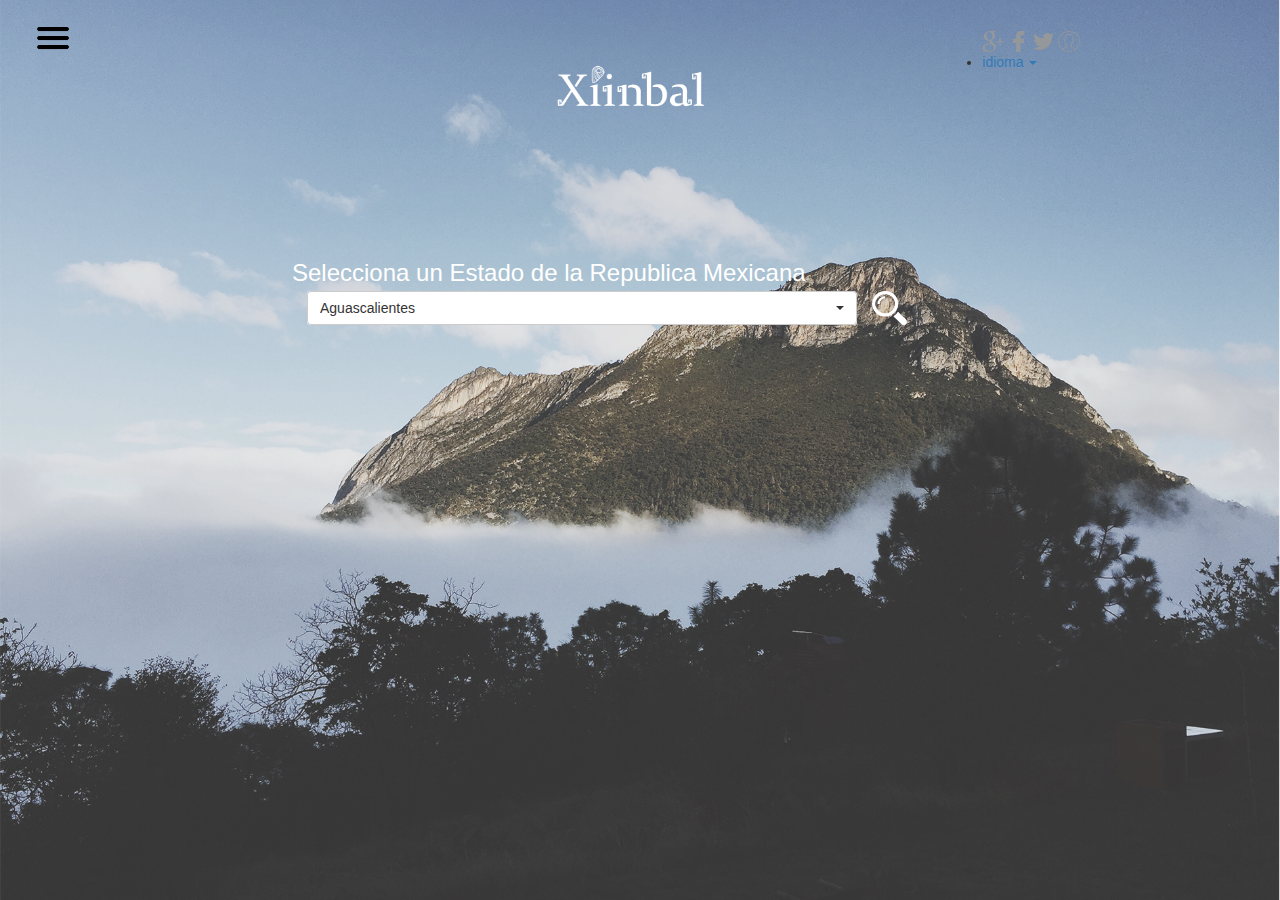
<file: index.html>
<!DOCTYPE html>
<html lang="en">
    <head>
        <meta charset="utf-8">
        <meta http-equiv="X-UA-Compatible" content="IE=edge">
        <meta name="viewport" content="width=device-width, initial-scale=1">
        <meta name="description" content="">
        <meta name="author" content="">
        <title>Proyecto Papaya</title>
        <link rel="stylesheet" href="css/docsupport/prism.css">
        <link rel="stylesheet" href="css/chosen.css">
        <link href="css/simple-sidebar.css" rel="stylesheet">
        <link href="css/bootstrap.min.css" rel="stylesheet">
        <link rel="stylesheet" href="css/bootstrap-select.css">
        <script src="https://ajax.googleapis.com/ajax/libs/jquery/1.11.3/jquery.min.js"></script>
        <script src="js/bootstrap.min.js"></script>
        <script src="js/bootstrap-select.js"></script>
        <script src="js/jquery.js"></script>
    </head>
    <body>
        <div id="wrapper">
            <!-- Sidebar -->
            <div id="sidebar-wrapper">
                <ul class="sidebar-nav">
                    <li class="sidebar-brand">
                        <a href="#">
                            Bienvenido Erick
                        </a>
                    </li>
                    <li>
                        <a href="#">Mi Perfil</a>
                    </li>
                    <li>
                        <a href="#">Itinerario</a>
                    </li>
                    <li class="dropdown">
                        <a href="#" class="dropdown-toggle" data-toggle="dropdown">Servicios <spasn class="caret"></span></a>
                        <ul class="dropdown-menu" role="menu">
                            <li class="dropdown-header"></li>
                            <li><a href="#">Trivago</a></li>
                            <li><a href="#">Uber</a></li>
                            <li><a href="#">Otro</a></li>
                            <li><a href="#">Otro</a></li>
                        </ul>
                    </li>
                    <li>
                        <a href="#">Contacto</a>
                    </li>
                    <li>
                        <a href="#">Acerca de</a>
                    </li>
                </ul>
            </div>
            <div id="page-content-wrapper">
                <div class="container-fluid">
                    <div class="row">
                        <div class="col-lg-12">
                             <div style="position:absolute; top:10px; right:10px;">
                                  <img src="fonts/g+.png" id="imagenLoc">
                                  <img src="fonts/fb.png" id="imagenLoc">
                                  <img src="fonts/tw.png" id="imagenLoc">
                                  <img src="fonts/avatar.png" id="imagenLoc"> 
                                  
                                  <li class="dropdown">
                        <a href="#" class="dropdown-toggle" data-toggle="dropdown" > idioma <span class="caret"></span></a>
                        <ul class="dropdown-menu" role="menu">
                            <li class="dropdown-header"></li>
                            <li><a href="#">espanol</a></li>
                            <li><a href="#">ingles</a></li>
                            <li><a href="#">frances</a></li>
                            <li><a href="#">Otro</a></li>
                        </ul>
                    </li>  
                              </div>
                            <img src="fonts/menu.png" id="imagenMenu">
                            <div style="position:absolute;  right:220px;"> 
                            <img src="fonts/Logo1.png" id="imagenLogo">
                            </div>
                            <form action="paginas/lugar.php" method="POST">
                              <div class="container" id="select">
                                  <font color="white" size="+2">Selecciona un Estado de la Republica Mexicana</font>
                                  <div class="form-group">
                                    <div class="col-lg-10">
                                      <select id="basic" name="selector" class="selectpicker show-tick form-control" data-live-search="true">
                                        <option value="Aguascalientes">Aguascalientes</option>
                                        <option value="Baja California">Baja California</option>
                                        <option value="Baja California Sur">Baja California Sur</option>
                                        <option value="Campeche">Campeche</option>
                                        <option value="Ciudad de Mexico">Ciudad de Mexico</option>
                                        <option value="Coahuila de Zaragoza">Coahuila de Zaragoza</option>
                                        <option value="Colima">Colima</option>
                                        <option value="Chiapas">Chiapas</option>
                                        <option value="Chihuahua">Chihuahua</option>
                                        <option value="Durango">Durango</option>
                                        <option value="Guanajuato">Guanajuato</option>
                                        <option value="Guerrero">Guerrero</option>
                                        <option value="Hidalgo">Hidalgo</option>
                                        <option value="Jalisco">Jalisco</option>
                                        <option value="Estado de MexicoMEX">Estado de Mexico</option>
                                        <option value="Michoacán de Ocampo">Michoacán de Ocampo</option>
                                        <option value="Morelos">Morelos</option>
                                        <option value="Morelos">Nayarit</option>
                                        <option value="Nuevo León">Nuevo León</option>
                                        <option value="Oaxaca">Oaxaca</option>
                                        <option value="Puebla">Puebla</option>
                                        <option value="Queretaro">Queretaro</option>
                                        <option value="Quintana Roo">Quintana Roo</option>
                                        <option value="San Luis Potosi">San Luis Potosi</option>
                                        <option value="Sinaloa">Sinaloa</option>
                                        <option value="Sonora">Sonora</option>
                                        <option value="Tabasco">Tabasco</option>
                                        <option value="Tamaulipas">Tamaulipas</option>
                                        <option value="Tlaxcala">Tlaxcala</option>
                                        <option value="Veracruz de Ignacio de la Llave">Veracruz de Ignacio de la Llave</option>
                                        <option value="Yucatan">Yucatan</option>
                                        <option value="Zacatecas">Zacatecas</option>
                                      </select>
                                    </div>
                                    <input type=image src="fonts/lupa.png" id="imagenLoc1">
                                    
                                  </div>
                              </form>
                            </div>
                        </div>
                    </div>
                </div>
            </div>
            <!-- /#page-content-wrapper -->
        </div>
        <!-- /#wrapper -->
        <!-- Menu Toggle Script -->
        <script>
            $("#wrapper").toggleClass("toggled");
            $("#imagenMenu").click(function (e) {
                e.preventDefault();
                $("#wrapper").toggleClass("toggled");
            });
        </script>
    </body>
</html>
</file>
<file: css/docsupport/prism.css>
/**
 * okaidia theme for JavaScript, CSS and HTML
 * Loosely based on Monokai textmate theme by http://www.monokai.nl/
 * @author ocodia
 */

code[class*="language-"],
pre[class*="language-"] {
	color: #f8f8f2;
	text-shadow: 0 1px rgba(0,0,0,0.3);
	font-family: Consolas, Monaco, 'Andale Mono', monospace;
	direction: ltr;
	text-align: left;
	white-space: pre;
	word-spacing: normal;
	
	-moz-tab-size: 4;
	-o-tab-size: 4;
	tab-size: 4;
	
	-webkit-hyphens: none;
	-moz-hyphens: none;
	-ms-hyphens: none;
	hyphens: none;
}

/* Code blocks */
pre[class*="language-"] {
	padding: 1em;
	margin: .5em 0;
	overflow: auto;	
	border-radius: 0.3em;
}

:not(pre) > code[class*="language-"],
pre[class*="language-"] {
	background: #272822;
}

/* Inline code */
:not(pre) > code[class*="language-"] {
	padding: .1em;
	border-radius: .3em;
}

.token.comment,
.token.prolog,
.token.doctype,
.token.cdata {
	color: slategray;
}

.token.punctuation {
	color: #f8f8f2;
}

.namespace {
	opacity: .7;
}

.token.property,
.token.tag {
	color: #f92672;
}

.token.boolean,
.token.number{
	color: #ae81ff;
}

.token.selector,
.token.attr-name,
.token.string {
	color: #a6e22e;
}


.token.operator,
.token.entity,
.token.url,
.language-css .token.string,
.style .token.string {
	color: #f8f8f2;
}

.token.atrule,
.token.attr-value
{
	color: #e6db74;
}


.token.keyword{
color: #66d9ef;
}

.token.regex,
.token.important {
	color: #fd971f;
}

.token.important {
	font-weight: bold;
}

.token.entity {
	cursor: help;
}
</file>
<file: css/simple-sidebar.css>
/*!
 * Start Bootstrap - Simple Sidebar HTML Template (http://startbootstrap.com)
 * Code licensed under the Apache License v2.0.
 * For details, see http://www.apache.org/licenses/LICENSE-2.0.
 */

/* Toggle Styles */

body{
    background:url(../fonts/fondoOpacidad.png) no-repeat center center fixed;
    -webkit-background-size: cover;
    -moz-background-size: cover;
    -o-background-size: cover;
    background-size: cover;
}
#select{
    padding-top: 200px;
    width: 60%;
}
#imagenLogo{

   
    width: 34%;
    height: 34%;
}
#imagenLoc{
    width: 8%;
    height: 8%;
}
#imagenLoc1{
    width: 5%;
    height: 5%;
}
#imagenMenu{
    width: 3%;
    height: 3%;
}
#wrapper {
    padding-left: 0;
    -webkit-transition: all 0.5s ease;
    -moz-transition: all 0.5s ease;
    -o-transition: all 0.5s ease;
    transition: all 0.5s ease;
}

#wrapper.toggled {
    padding-left: 250px;
}

#sidebar-wrapper {
    z-index: 1000;
    position: fixed;
    left: 250px;
    width: 0;
    height: 100%;
    margin-left: -250px;
    overflow-y: auto;
    background: #000;
    -webkit-transition: all 0.5s ease;
    -moz-transition: all 0.5s ease;
    -o-transition: all 0.5s ease;
    transition: all 0.5s ease;
}

#wrapper.toggled #sidebar-wrapper {
    width: 250px;
}

#page-content-wrapper {
    width: 100%;
    position: absolute;
    padding: 15px;
}

#wrapper.toggled #page-content-wrapper {
    position: absolute;
    margin-right: -250px;
}

/* Sidebar Styles */

.sidebar-nav {
    position: absolute;
    top: 0;
    width: 250px;
    margin: 0;
    padding: 0;
    list-style: none;
}

.sidebar-nav li {
    text-indent: 20px;
    line-height: 40px;
}

.sidebar-nav li a {
    display: block;
    text-decoration: none;
    color: #999999;
}

.sidebar-nav li a:hover {
    text-decoration: none;
    color: #fff;
    background: rgba(255,255,255,0.2);
}

.sidebar-nav li a:active,
.sidebar-nav li a:focus {
    text-decoration: none;
}

.sidebar-nav > .sidebar-brand {
    height: 65px;
    font-size: 18px;
    line-height: 60px;
}

.sidebar-nav > .sidebar-brand a {
    color: #999999;
}

.sidebar-nav > .sidebar-brand a:hover {
    color: #fff;
}

@media(min-width:768px) {
    #wrapper {
        padding-left: 250px;
    }

    #wrapper.toggled {
        padding-left: 0;
    }

    #sidebar-wrapper {
        width: 250px;
    }

    #wrapper.toggled #sidebar-wrapper {
        width: 0;
    }

    #page-content-wrapper {
        padding: 20px;
        position: relative;
    }

    #wrapper.toggled #page-content-wrapper {
        position: relative;
        margin-right: 0;
    }
}
</file>
